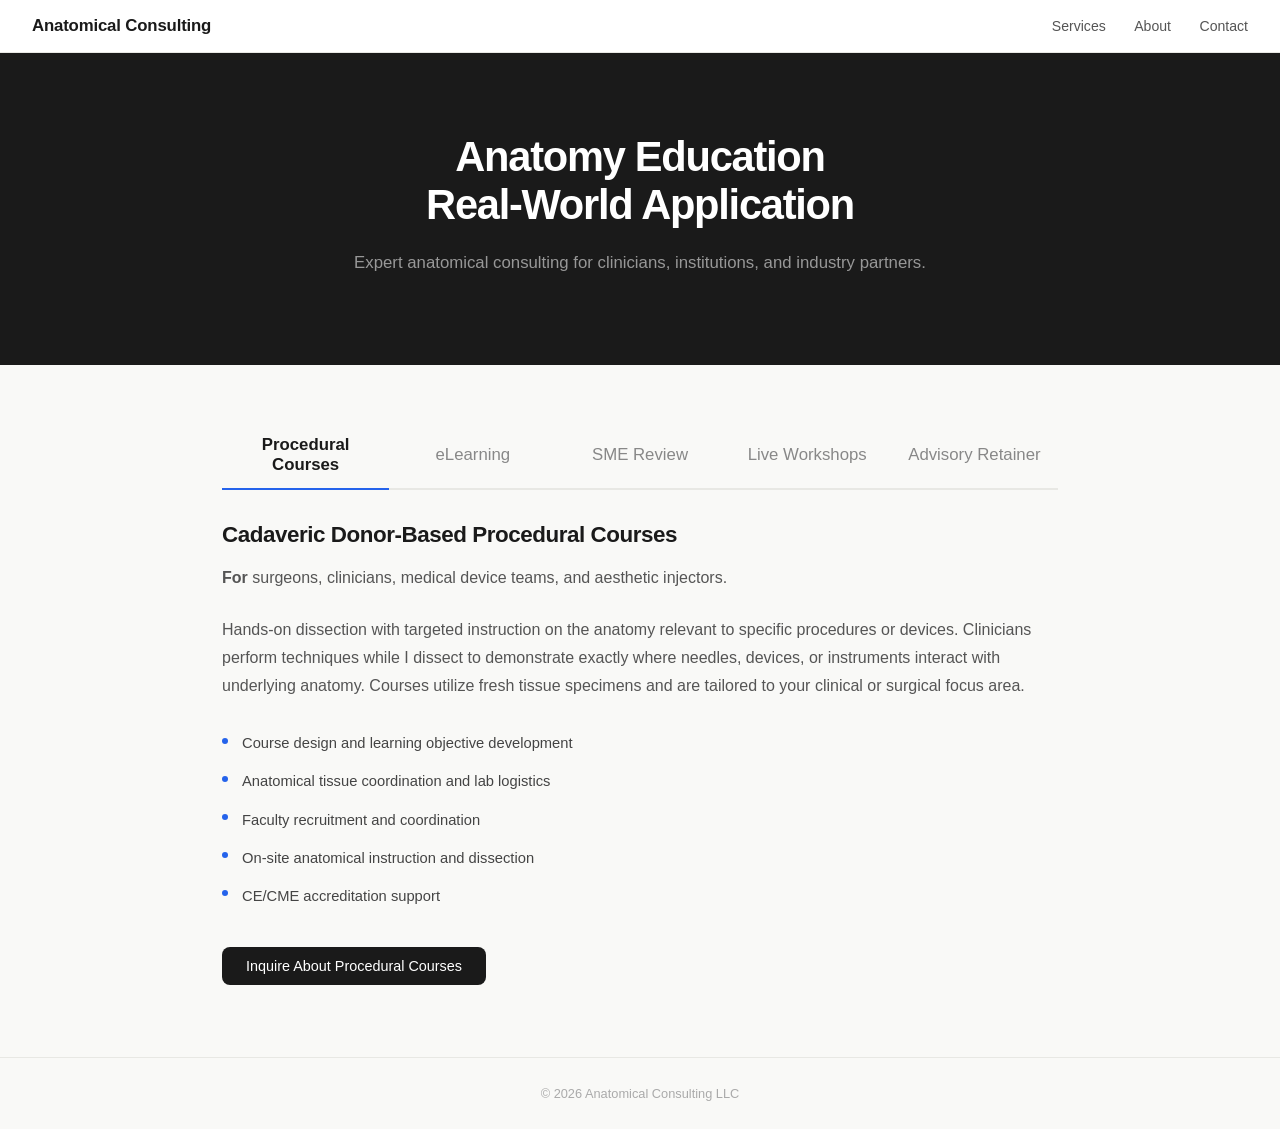
<file: index.html>
<!DOCTYPE html>
<html lang="en">
<head>
  <meta charset="UTF-8" />
  <meta name="viewport" content="width=device-width, initial-scale=1.0" />

  <!-- Google tag (gtag.js) -->
  <script async src="https://www.googletagmanager.com/gtag/js?id=G-862CE4S3E3"></script>
  <script>
    window.dataLayer = window.dataLayer || [];
    function gtag(){dataLayer.push(arguments);}
    gtag('js', new Date());
    gtag('config', 'G-862CE4S3E3');
  </script>

  <title>Anatomical Consulting LLC | Anatomy Education for Clinicians, Institutions &amp; Industry</title>
  <meta name="description" content="Cadaver-based anatomy training for medical device and aesthetic injectable companies. Led by a PhD anatomist at Ohio State University." />
  <meta name="keywords" content="anatomy consulting, anatomy education consultant, cadaver course consulting, cadaver lab course planning, cadaveric dissection course planning, bioskills lab course coordination, continuing education, cadaveric dissection, anatomy curriculum, medical education, meded, medical curriculum, educational technology, edtech, VR anatomy, virtual reality medical education, mobile app medical education, gross anatomy, CME, CE courses, CME accredited cadaver course, CE credit anatomy workshop, AMA PRA Category 1, ACCME, clinical education, curriculum development, medical device training, medical device company cadaver training, sales rep anatomy training, injector anatomy, injection anatomy, cadaver lab, dissection course, anatomy workshop, surgical course, clinical course, clinical workshop, surgical workshop, surgical anatomy, hands-on surgical skills course, procedural anatomy workshop, cadaver-based surgical training, hands-on cadaver workshop, fresh tissue training, fresh frozen cadaver course, bioskills lab, wet lab, surgical skills laboratory, cadaver specimen procurement, donor coordination, course design and implementation, faculty recruitment, on-site anatomy instruction, turnkey cadaver lab, mobile cadaver lab, lab logistics, eLearning anatomy, LMS anatomy content, orthopedic cadaver course, spine surgery cadaver lab, aesthetic anatomy cadaver training, facial anatomy dissection, emergency medicine cadaver training, PhD anatomist consulting, anatomist for hire, Ohio State University, UCSF, Columbus Ohio, Dr. Derek Harmon, anatomical consulting" />
  <meta name="author" content="Anatomical Consulting LLC" />
  <meta name="robots" content="index, follow" />
  <meta name="google-site-verification" content="CPosYKR8jvz1bPhSa3TuWl1BlQTL_aZ0Kgrvm0MZyRs" />
  <link rel="canonical" href="https://anatomicalconsulting.com/" />

  <!-- Open Graph -->
  <meta property="og:type" content="website" />
  <meta property="og:title" content="Anatomical Consulting LLC | Anatomy Education for Real-World Application" />
  <meta property="og:description" content="Expert anatomical consulting for clinicians, institutions, and industry partners. Dissection-based CE courses, anatomy curriculum development, and EdTech consultation." />
  <meta property="og:url" content="https://anatomicalconsulting.com/" />
  <meta property="og:site_name" content="Anatomical Consulting LLC" />
  <meta property="og:locale" content="en_US" />
  <meta property="og:image" content="https://anatomicalconsulting.com/og-image.jpg" />
  <meta property="og:image:width" content="1200" />
  <meta property="og:image:height" content="630" />

  <!-- Twitter Card -->
  <meta name="twitter:card" content="summary_large_image" />
  <meta name="twitter:title" content="Anatomical Consulting LLC | Anatomy Education for Real-World Application" />
  <meta name="twitter:description" content="Expert anatomical consulting for clinicians, institutions, and industry partners. Dissection-based CE courses, curriculum development, and EdTech consultation." />
  <meta name="twitter:image" content="https://anatomicalconsulting.com/og-image.jpg" />

  <!-- Structured Data: Organization -->
  <script type="application/ld+json">
  {
    "@context": "https://schema.org",
    "@type": "ProfessionalService",
    "name": "Anatomical Consulting LLC",
    "description": "Expert anatomical consulting led by a PhD anatomist. We plan, design, and implement cadaver-based continuing education courses, hands-on surgical skills labs, and bioskills training. Services include cadaveric specimen procurement, donor coordination, faculty recruitment, on-site dissection instruction, CME/CE accreditation support, anatomy curriculum development, and educational technology consultation.",
    "url": "https://anatomicalconsulting.com",
    "email": "anatomicalconsulting@gmail.com",
    "address": {
      "@type": "PostalAddress",
      "addressLocality": "Columbus",
      "addressRegion": "OH",
      "addressCountry": "US"
    },
    "founder": {
      "@type": "Person",
      "name": "Dr. Derek Harmon",
      "jobTitle": "PhD Anatomist, Associate Professor - Clinical, Director of Continuing Education",
      "affiliation": {
        "@type": "Organization",
        "name": "The Ohio State University College of Medicine"
      },
      "sameAs": "https://www.linkedin.com/in/derek-harmon-0b8473b6/"
    },
    "hasOfferCatalog": {
      "@type": "OfferCatalog",
      "name": "Consulting Services",
      "itemListElement": [
        {
          "@type": "Offer",
          "itemOffered": {
            "@type": "Service",
            "name": "Dissection-Based Continuing Education Courses",
            "description": "Full-service planning, design, organization, and implementation of cadaver-based continuing education courses. Includes cadaveric specimen procurement and donor coordination, bioskills lab logistics, faculty recruitment, on-site anatomical instruction and dissection, and CME/CE accreditation support. Fresh tissue and hands-on surgical skills training for surgeons, clinicians, and medical device companies."
          }
        },
        {
          "@type": "Offer",
          "itemOffered": {
            "@type": "Service",
            "name": "Anatomy Curriculum Development",
            "description": "Custom anatomy curricula for medical device company sales rep and clinical specialist training, clinical education for residents and fellows, and institutional medical school gross anatomy course design. Includes eLearning module development, LMS content, lecture development, and assessment creation."
          }
        },
        {
          "@type": "Offer",
          "itemOffered": {
            "@type": "Service",
            "name": "Educational Technology Consultation",
            "description": "Consultation on educational technology resources for anatomy and medical education, including mobile app design and development, virtual reality (VR) learning experiences, digital tool strategy, and subject matter expert review for EdTech products."
          }
        }
      ]
    }
  }
  </script>

  <!-- Structured Data: Person -->
  <script type="application/ld+json">
  {
    "@context": "https://schema.org",
    "@type": "Person",
    "name": "Dr. Derek Harmon",
    "jobTitle": "Director of Continuing Education, Division of Anatomy",
    "affiliation": {
      "@type": "Organization",
      "name": "The Ohio State University College of Medicine"
    },
    "url": "https://anatomicalconsulting.com",
    "sameAs": "https://www.linkedin.com/in/derek-harmon-0b8473b6/"
  }
  </script>

  <!-- Structured Data: FAQ -->
  <script type="application/ld+json">
  {
    "@context": "https://schema.org",
    "@type": "FAQPage",
    "mainEntity": [
      {
        "@type": "Question",
        "name": "What types of companies do you work with?",
        "acceptedAnswer": {
          "@type": "Answer",
          "text": "I work with medical device companies, aesthetic injectable companies, and healthcare organizations that need anatomy-grounded training programs for their sales teams, clinical specialists, or injectors."
        }
      },
      {
        "@type": "Question",
        "name": "What does a cadaver-based procedural anatomy course involve?",
        "acceptedAnswer": {
          "@type": "Answer",
          "text": "These courses combine hands-on cadaver dissection with targeted instruction on the anatomy relevant to specific procedures or devices. Clinicians perform techniques and I dissect to demonstrate exactly where needles, devices, or instruments interact with underlying anatomy."
        }
      },
      {
        "@type": "Question",
        "name": "What anatomical regions do you cover?",
        "acceptedAnswer": {
          "@type": "Answer",
          "text": "I cover head and neck, facial anatomy, musculoskeletal and extremities, spine, thorax, cardiovascular, abdomen, pelvis, and neuroanatomy."
        }
      },
      {
        "@type": "Question",
        "name": "Do you offer remote or eLearning consulting in addition to in-person courses?",
        "acceptedAnswer": {
          "@type": "Answer",
          "text": "Yes. In addition to live workshops and cadaver courses, I offer eLearning content development, curriculum review, subject matter expert auditing, and ongoing consulting retainer arrangements."
        }
      },
      {
        "@type": "Question",
        "name": "Where are you based and do you travel?",
        "acceptedAnswer": {
          "@type": "Answer",
          "text": "I am based at The Ohio State University in Columbus, Ohio. I travel nationally for workshops, sales meetings, and cadaver course events."
        }
      }
    ]
  }
  </script>

  <link rel="stylesheet" href="styles.css" />
</head>
<body>

  <!-- Header -->
  <header class="site-header">
    <a class="logo" href="/">Anatomical Consulting</a>
    <nav>
      <a href="/">Services</a>
      <a href="/about.html">About</a>
      <a href="/contact.html">Contact</a>
    </nav>
  </header>

  <!-- ==================== HOME / SERVICES ==================== -->
  <main id="services">

    <!-- Hero -->
    <section class="hero">
      <h1>Anatomy Education<br>Real-World Application</h1>
      <p>Expert anatomical consulting for clinicians, institutions, and industry partners.</p>
    </section>

    <!-- Services -->
    <section class="services-section">
      <div class="tab-bar" role="tablist" aria-label="Service categories">
        <button class="tab-btn active" role="tab" aria-selected="true" aria-controls="tab-procedural" onclick="switchTab('procedural', this)">Procedural Courses</button>
        <button class="tab-btn" role="tab" aria-selected="false" aria-controls="tab-elearning" onclick="switchTab('elearning', this)">eLearning</button>
        <button class="tab-btn" role="tab" aria-selected="false" aria-controls="tab-sme" onclick="switchTab('sme', this)">SME Review</button>
        <button class="tab-btn" role="tab" aria-selected="false" aria-controls="tab-workshops" onclick="switchTab('workshops', this)">Live Workshops</button>
        <button class="tab-btn" role="tab" aria-selected="false" aria-controls="tab-retainer" onclick="switchTab('retainer', this)">Advisory Retainer</button>
      </div>

      <div class="tab-panel active" id="tab-procedural" role="tabpanel">
        <h3>Cadaveric Donor-Based Procedural Courses</h3>
        <p class="desc"><strong>For</strong> surgeons, clinicians, medical device teams, and aesthetic injectors.</p>
        <p class="desc">Hands-on dissection with targeted instruction on the anatomy relevant to specific procedures or devices. Clinicians perform techniques while I dissect to demonstrate exactly where needles, devices, or instruments interact with underlying anatomy. Courses utilize fresh tissue specimens and are tailored to your clinical or surgical focus area.</p>
        <ul>
          <li>Course design and learning objective development</li>
          <li>Anatomical tissue coordination and lab logistics</li>
          <li>Faculty recruitment and coordination</li>
          <li>On-site anatomical instruction and dissection</li>
          <li>CE/CME accreditation support</li>
        </ul>
        <a class="tab-cta" href="/contact.html?service=procedural">Inquire About Procedural Courses</a>
      </div>

      <div class="tab-panel" id="tab-elearning" role="tabpanel">
        <h3>eLearning and Content Development</h3>
        <p class="desc"><strong>For</strong> medical device companies, pharmaceutical companies, publishers, and healthcare organizations building digital training programs.</p>
        <p class="desc">Custom eLearning modules, anatomy lecture content, LMS-ready materials, and educational video development. Designed for sales teams, clinical specialists, textbook publishers, and healthcare professionals who need flexible, on-demand anatomy education.</p>
        <ul>
          <li>eLearning module design and development</li>
          <li>Anatomy lecture and presentation content</li>
          <li>LMS-ready materials and assessments</li>
          <li>Educational video scripting and review</li>
        </ul>
        <a class="tab-cta" href="/contact.html?service=elearning">Inquire About eLearning</a>
      </div>

      <div class="tab-panel" id="tab-sme" role="tabpanel">
        <h3>Curriculum Review and SME Auditing</h3>
        <p class="desc"><strong>For</strong> EdTech companies, publishers, and medical device companies with existing training content.</p>
        <p class="desc">Subject matter expert review of anatomy-related educational materials, clinical accuracy auditing, and curriculum gap analysis. Ensures your content meets the standard expected by clinicians and medical professionals.</p>
        <ul>
          <li>Anatomical accuracy review and fact-checking</li>
          <li>Curriculum gap analysis and recommendations</li>
          <li>Product content auditing for EdTech platforms</li>
          <li>Expert feedback on instructional design</li>
        </ul>
        <a class="tab-cta" href="/contact.html?service=sme">Inquire About SME Review</a>
      </div>

      <div class="tab-panel" id="tab-workshops" role="tabpanel">
        <h3>Live Workshops and Sales Meetings</h3>
        <p class="desc"><strong>For</strong> medical device and pharmaceutical sales teams, and aesthetic injectable companies.</p>
        <p class="desc">In-person anatomy workshops for national sales meetings, product launches, and team training events. Tailored anatomical instruction that connects device or product functionality to the underlying anatomy, building confidence for clinical conversations.</p>
        <ul>
          <li>Anatomy presentations for national and regional sales meetings</li>
          <li>Product-specific anatomical training sessions</li>
          <li>Interactive workshops with models and visual aids</li>
          <li>Custom content aligned to your product portfolio</li>
        </ul>
        <a class="tab-cta" href="/contact.html?service=workshops">Inquire About Workshops</a>
      </div>

      <div class="tab-panel" id="tab-retainer" role="tabpanel">
        <h3>Consulting Retainer and Advisory</h3>
        <p class="desc"><strong>For</strong> companies seeking ongoing access to a PhD anatomist.</p>
        <p class="desc">Ongoing consulting arrangements for organizations that need regular anatomical expertise. Includes curriculum advisory, content review, training program development, and strategic guidance on anatomy education initiatives.</p>
        <ul>
          <li>Monthly or quarterly retainer agreements</li>
          <li>On-call anatomical consulting and content review</li>
          <li>Training program strategy and development</li>
          <li>Long-term curriculum advisory partnerships</li>
        </ul>
        <a class="tab-cta" href="/contact.html?service=retainer">Inquire About Retainers</a>
      </div>
    </section>

  </main>

  <!-- Footer -->
  <footer class="site-footer">
    &copy; 2026 Anatomical Consulting LLC
  </footer>

  <script>
    function switchTab(tabId, btn) {
      document.querySelectorAll('.tab-panel').forEach(function(p) { p.classList.remove('active'); });
      document.querySelectorAll('.tab-btn').forEach(function(b) {
        b.classList.remove('active');
        b.setAttribute('aria-selected', 'false');
      });
      document.getElementById('tab-' + tabId).classList.add('active');
      btn.classList.add('active');
      btn.setAttribute('aria-selected', 'true');
    }

    // Progressive enhancement: enable tab hiding only when JS is available
    document.querySelector('.services-section').classList.add('js-tabs');
  </script>

</body>
</html>
</file>
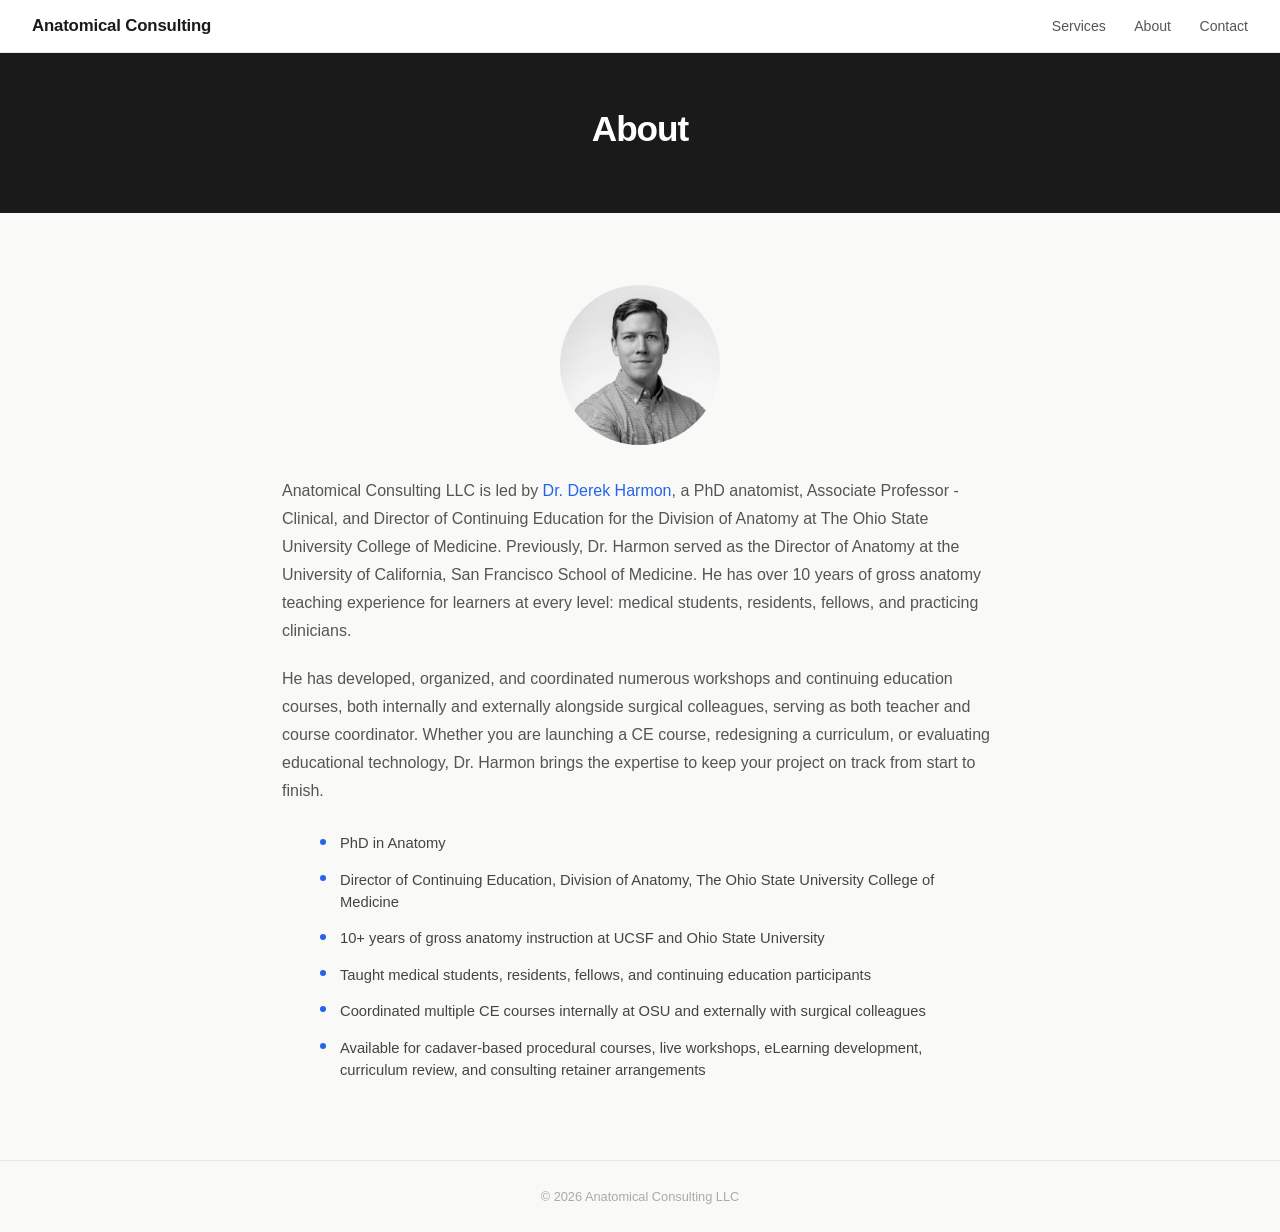
<file: about.html>
<!DOCTYPE html>
<html lang="en">
<head>
  <meta charset="UTF-8" />
  <meta name="viewport" content="width=device-width, initial-scale=1.0" />

  <!-- Google tag (gtag.js) -->
  <script async src="https://www.googletagmanager.com/gtag/js?id=G-862CE4S3E3"></script>
  <script>
    window.dataLayer = window.dataLayer || [];
    function gtag(){dataLayer.push(arguments);}
    gtag('js', new Date());
    gtag('config', 'G-862CE4S3E3');
  </script>

  <title>About Dr. Derek Harmon | Anatomical Consulting LLC</title>
  <meta name="description" content="Meet the PhD anatomist behind Anatomical Consulting LLC. 10+ years of gross anatomy teaching at UCSF and Ohio State University." />
  <meta name="author" content="Anatomical Consulting LLC" />
  <meta name="robots" content="index, follow" />
  <link rel="canonical" href="https://anatomicalconsulting.com/about.html" />

  <!-- Open Graph -->
  <meta property="og:type" content="website" />
  <meta property="og:title" content="About Dr. Derek Harmon | Anatomical Consulting LLC" />
  <meta property="og:description" content="Meet the PhD anatomist behind Anatomical Consulting LLC. 10+ years of gross anatomy teaching at UCSF and Ohio State University." />
  <meta property="og:url" content="https://anatomicalconsulting.com/about.html" />
  <meta property="og:site_name" content="Anatomical Consulting LLC" />
  <meta property="og:locale" content="en_US" />
  <meta property="og:image" content="https://anatomicalconsulting.com/og-image.jpg" />
  <meta property="og:image:width" content="1200" />
  <meta property="og:image:height" content="630" />

  <!-- Twitter Card -->
  <meta name="twitter:card" content="summary_large_image" />
  <meta name="twitter:title" content="About Dr. Derek Harmon | Anatomical Consulting LLC" />
  <meta name="twitter:description" content="Meet the PhD anatomist behind Anatomical Consulting LLC. 10+ years of gross anatomy teaching at UCSF and Ohio State University." />
  <meta name="twitter:image" content="https://anatomicalconsulting.com/og-image.jpg" />

  <!-- Structured Data: Person -->
  <script type="application/ld+json">
  {
    "@context": "https://schema.org",
    "@type": "Person",
    "name": "Dr. Derek Harmon",
    "jobTitle": "Director of Continuing Education, Division of Anatomy",
    "affiliation": {
      "@type": "Organization",
      "name": "The Ohio State University College of Medicine"
    },
    "url": "https://anatomicalconsulting.com",
    "sameAs": "https://www.linkedin.com/in/derek-harmon-0b8473b6/"
  }
  </script>

  <!-- Structured Data: FAQ -->
  <script type="application/ld+json">
  {
    "@context": "https://schema.org",
    "@type": "FAQPage",
    "mainEntity": [
      {
        "@type": "Question",
        "name": "What types of companies do you work with?",
        "acceptedAnswer": {
          "@type": "Answer",
          "text": "I work with medical device companies, aesthetic injectable companies, and healthcare organizations that need anatomy-grounded training programs for their sales teams, clinical specialists, or injectors."
        }
      },
      {
        "@type": "Question",
        "name": "What does a cadaver-based procedural anatomy course involve?",
        "acceptedAnswer": {
          "@type": "Answer",
          "text": "These courses combine hands-on cadaver dissection with targeted instruction on the anatomy relevant to specific procedures or devices. Clinicians perform techniques and I dissect to demonstrate exactly where needles, devices, or instruments interact with underlying anatomy."
        }
      },
      {
        "@type": "Question",
        "name": "What anatomical regions do you cover?",
        "acceptedAnswer": {
          "@type": "Answer",
          "text": "I cover head and neck, facial anatomy, musculoskeletal and extremities, spine, thorax, cardiovascular, abdomen, pelvis, and neuroanatomy."
        }
      },
      {
        "@type": "Question",
        "name": "Do you offer remote or eLearning consulting in addition to in-person courses?",
        "acceptedAnswer": {
          "@type": "Answer",
          "text": "Yes. In addition to live workshops and cadaver courses, I offer eLearning content development, curriculum review, subject matter expert auditing, and ongoing consulting retainer arrangements."
        }
      },
      {
        "@type": "Question",
        "name": "Where are you based and do you travel?",
        "acceptedAnswer": {
          "@type": "Answer",
          "text": "I am based at The Ohio State University in Columbus, Ohio. I travel nationally for workshops, sales meetings, and cadaver course events."
        }
      }
    ]
  }
  </script>

  <link rel="stylesheet" href="styles.css" />
</head>
<body>

  <!-- Header -->
  <header class="site-header">
    <a class="logo" href="/">Anatomical Consulting</a>
    <nav>
      <a href="/">Services</a>
      <a href="/about.html">About</a>
      <a href="/contact.html">Contact</a>
    </nav>
  </header>

  <main>
    <section class="page-header">
      <h1>About</h1>
    </section>

    <div class="about-content">
      <img src="headshot.jpg" alt="Dr. Derek Harmon, PhD Anatomist" class="about-headshot" />
      <p>Anatomical Consulting LLC is led by <a href="https://www.linkedin.com/in/derek-harmon-0b8473b6/" target="_blank" rel="noopener noreferrer">Dr. Derek Harmon</a>, a PhD anatomist, Associate Professor - Clinical, and Director of Continuing Education for the Division of Anatomy at The Ohio State University College of Medicine. Previously, Dr. Harmon served as the Director of Anatomy at the University of California, San Francisco School of Medicine. He has over 10 years of gross anatomy teaching experience for learners at every level: medical students, residents, fellows, and practicing clinicians.</p>
      <p>He has developed, organized, and coordinated numerous workshops and continuing education courses, both internally and externally alongside surgical colleagues, serving as both teacher and course coordinator. Whether you are launching a CE course, redesigning a curriculum, or evaluating educational technology, Dr. Harmon brings the expertise to keep your project on track from start to finish.</p>
      <ul class="credentials-list">
        <li>PhD in Anatomy</li>
        <li>Director of Continuing Education, Division of Anatomy, The Ohio State University College of Medicine</li>
        <li>10+ years of gross anatomy instruction at UCSF and Ohio State University</li>
        <li>Taught medical students, residents, fellows, and continuing education participants</li>
        <li>Coordinated multiple CE courses internally at OSU and externally with surgical colleagues</li>
        <li>Available for cadaver-based procedural courses, live workshops, eLearning development, curriculum review, and consulting retainer arrangements</li>
      </ul>
    </div>
  </main>

  <!-- Footer -->
  <footer class="site-footer">
    &copy; 2026 Anatomical Consulting LLC
  </footer>

</body>
</html>
</file>
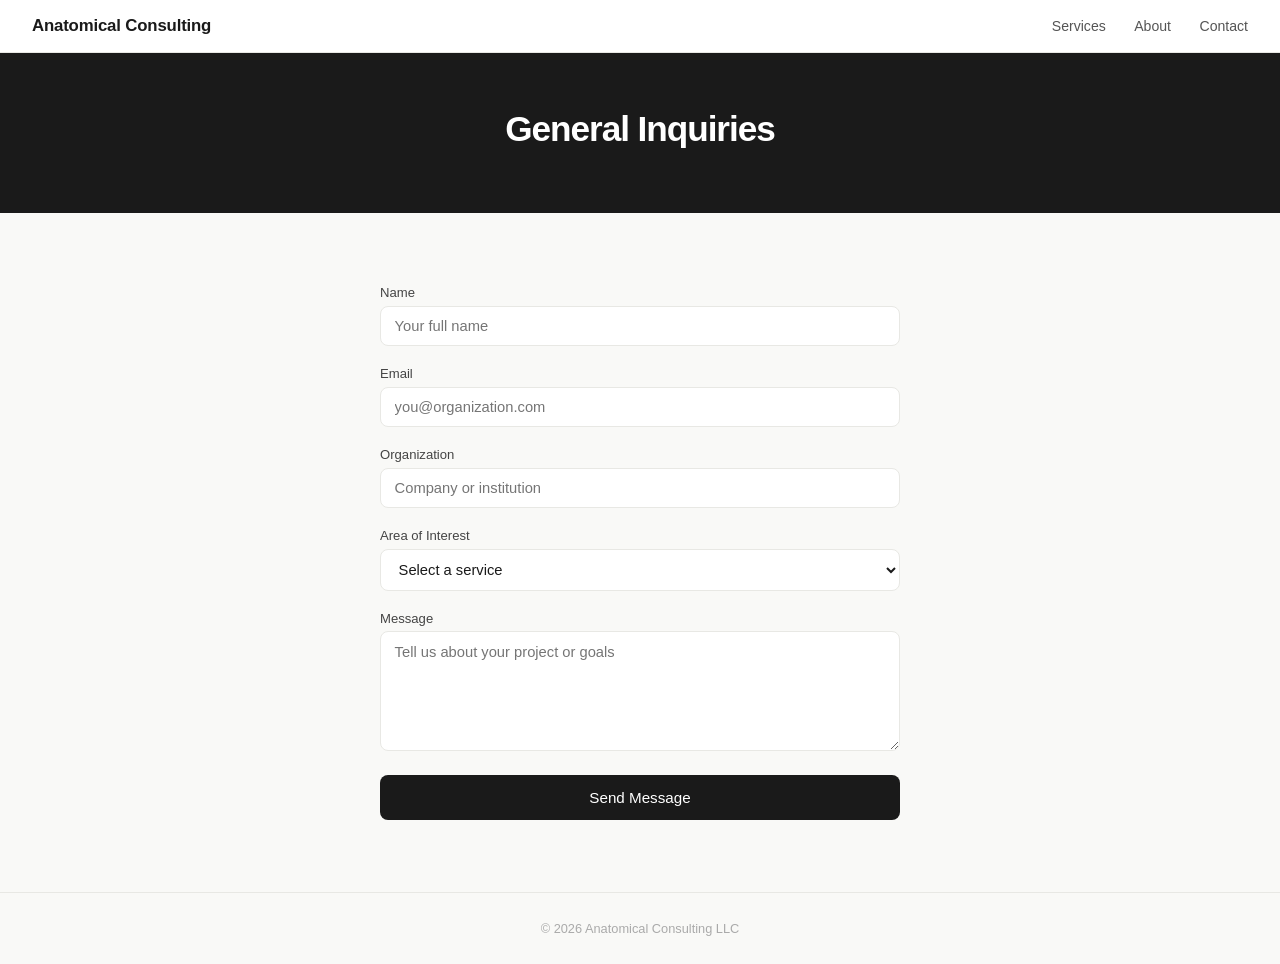
<file: contact.html>
<!DOCTYPE html>
<html lang="en">
<head>
  <meta charset="UTF-8" />
  <meta name="viewport" content="width=device-width, initial-scale=1.0" />

  <!-- Google tag (gtag.js) -->
  <script async src="https://www.googletagmanager.com/gtag/js?id=G-862CE4S3E3"></script>
  <script>
    window.dataLayer = window.dataLayer || [];
    function gtag(){dataLayer.push(arguments);}
    gtag('js', new Date());
    gtag('config', 'G-862CE4S3E3');
  </script>

  <title>Contact | Anatomical Consulting LLC</title>
  <meta name="description" content="Get in touch to discuss cadaver-based anatomy training, medical device consulting, or continuing education course coordination." />
  <meta name="author" content="Anatomical Consulting LLC" />
  <meta name="robots" content="index, follow" />
  <link rel="canonical" href="https://anatomicalconsulting.com/contact.html" />

  <!-- Open Graph -->
  <meta property="og:type" content="website" />
  <meta property="og:title" content="Contact | Anatomical Consulting LLC" />
  <meta property="og:description" content="Get in touch to discuss cadaver-based anatomy training, medical device consulting, or continuing education course coordination." />
  <meta property="og:url" content="https://anatomicalconsulting.com/contact.html" />
  <meta property="og:site_name" content="Anatomical Consulting LLC" />
  <meta property="og:locale" content="en_US" />
  <meta property="og:image" content="https://anatomicalconsulting.com/og-image.jpg" />
  <meta property="og:image:width" content="1200" />
  <meta property="og:image:height" content="630" />

  <!-- Twitter Card -->
  <meta name="twitter:card" content="summary_large_image" />
  <meta name="twitter:title" content="Contact | Anatomical Consulting LLC" />
  <meta name="twitter:description" content="Get in touch to discuss cadaver-based anatomy training, medical device consulting, or continuing education course coordination." />
  <meta name="twitter:image" content="https://anatomicalconsulting.com/og-image.jpg" />

  <!-- Structured Data: Person -->
  <script type="application/ld+json">
  {
    "@context": "https://schema.org",
    "@type": "Person",
    "name": "Dr. Derek Harmon",
    "jobTitle": "Director of Continuing Education, Division of Anatomy",
    "affiliation": {
      "@type": "Organization",
      "name": "The Ohio State University College of Medicine"
    },
    "url": "https://anatomicalconsulting.com",
    "sameAs": "https://www.linkedin.com/in/derek-harmon-0b8473b6/"
  }
  </script>

  <!-- Structured Data: FAQ -->
  <script type="application/ld+json">
  {
    "@context": "https://schema.org",
    "@type": "FAQPage",
    "mainEntity": [
      {
        "@type": "Question",
        "name": "What types of companies do you work with?",
        "acceptedAnswer": {
          "@type": "Answer",
          "text": "I work with medical device companies, aesthetic injectable companies, and healthcare organizations that need anatomy-grounded training programs for their sales teams, clinical specialists, or injectors."
        }
      },
      {
        "@type": "Question",
        "name": "What does a cadaver-based procedural anatomy course involve?",
        "acceptedAnswer": {
          "@type": "Answer",
          "text": "These courses combine hands-on cadaver dissection with targeted instruction on the anatomy relevant to specific procedures or devices. Clinicians perform techniques and I dissect to demonstrate exactly where needles, devices, or instruments interact with underlying anatomy."
        }
      },
      {
        "@type": "Question",
        "name": "What anatomical regions do you cover?",
        "acceptedAnswer": {
          "@type": "Answer",
          "text": "I cover head and neck, facial anatomy, musculoskeletal and extremities, spine, thorax, cardiovascular, abdomen, pelvis, and neuroanatomy."
        }
      },
      {
        "@type": "Question",
        "name": "Do you offer remote or eLearning consulting in addition to in-person courses?",
        "acceptedAnswer": {
          "@type": "Answer",
          "text": "Yes. In addition to live workshops and cadaver courses, I offer eLearning content development, curriculum review, subject matter expert auditing, and ongoing consulting retainer arrangements."
        }
      },
      {
        "@type": "Question",
        "name": "Where are you based and do you travel?",
        "acceptedAnswer": {
          "@type": "Answer",
          "text": "I am based at The Ohio State University in Columbus, Ohio. I travel nationally for workshops, sales meetings, and cadaver course events."
        }
      }
    ]
  }
  </script>

  <link rel="stylesheet" href="styles.css" />
</head>
<body>

  <!-- Header -->
  <header class="site-header">
    <a class="logo" href="/">Anatomical Consulting</a>
    <nav>
      <a href="/">Services</a>
      <a href="/about.html">About</a>
      <a href="/contact.html">Contact</a>
    </nav>
  </header>

  <main>
    <section class="page-header">
      <h1>General Inquiries</h1>
    </section>

    <div class="contact-content">
      <div class="contact-inner">
        <form id="contact-form">
          <input type="hidden" name="access_key" value="527dfb06-a227-4e8e-8635-8c230abfee40" />
          <input type="hidden" name="subject" value="New inquiry from Anatomical Consulting website" />
          <input type="checkbox" name="botcheck" style="display:none;" />
          <div class="form-group">
            <label for="name">Name</label>
            <input type="text" id="name" name="name" placeholder="Your full name" required />
          </div>
          <div class="form-group">
            <label for="email">Email</label>
            <input type="email" id="email" name="email" placeholder="you@organization.com" required />
          </div>
          <div class="form-group">
            <label for="org">Organization</label>
            <input type="text" id="org" name="organization" placeholder="Company or institution" />
          </div>
          <div class="form-group">
            <label for="interest">Area of Interest</label>
            <select id="interest" name="area_of_interest">
              <option value="" disabled selected>Select a service</option>
              <option value="Cadaver-Based Procedural Courses">Cadaver-Based Procedural Courses</option>
              <option value="eLearning and Content Development">eLearning and Content Development</option>
              <option value="Curriculum Review and SME Auditing">Curriculum Review and SME Auditing</option>
              <option value="Live Workshops and Sales Meetings">Live Workshops and Sales Meetings</option>
              <option value="Consulting Retainer and Advisory">Consulting Retainer and Advisory</option>
              <option value="Other">Other</option>
            </select>
          </div>
          <div class="form-group">
            <label for="message">Message</label>
            <textarea id="message" name="message" placeholder="Tell us about your project or goals" required></textarea>
          </div>
          <button type="submit" class="submit-btn">Send Message</button>
        </form>
        <div id="form-success" style="display:none;text-align:center;padding:3rem 0;">
          <h3 style="font-size:1.4rem;font-weight:700;margin-bottom:0.75rem;">Thank you for reaching out.</h3>
          <p style="color:#555;font-size:1rem;line-height:1.7;">We will follow up within two business days.</p>
          <a href="/" style="display:inline-block;margin-top:1.5rem;color:#2563eb;font-weight:500;">Back to Home</a>
        </div>
      </div>
    </div>
  </main>

  <!-- Footer -->
  <footer class="site-footer">
    &copy; 2026 Anatomical Consulting LLC
  </footer>

  <script>
    // Pre-select service from query parameter
    (function() {
      var params = new URLSearchParams(window.location.search);
      var service = params.get('service');
      if (service) {
        var map = {
          'procedural': 'Cadaver-Based Procedural Courses',
          'elearning': 'eLearning and Content Development',
          'sme': 'Curriculum Review and SME Auditing',
          'workshops': 'Live Workshops and Sales Meetings',
          'retainer': 'Consulting Retainer and Advisory'
        };
        var value = map[service];
        if (value) {
          var select = document.getElementById('interest');
          for (var i = 0; i < select.options.length; i++) {
            if (select.options[i].value === value) {
              select.selectedIndex = i;
              break;
            }
          }
        }
      }
    })();

    document.getElementById('contact-form').addEventListener('submit', function(e) {
      e.preventDefault();
      var form = this;
      var btn = form.querySelector('.submit-btn');
      btn.textContent = 'Sending...';
      btn.disabled = true;
      fetch('https://api.web3forms.com/submit', {
        method: 'POST',
        body: new FormData(form),
        headers: { 'Accept': 'application/json' }
      }).then(function(response) {
        if (response.ok) {
          form.style.display = 'none';
          document.getElementById('form-success').style.display = 'block';
          form.reset();
        } else {
          btn.textContent = 'Send Message';
          btn.disabled = false;
          alert('Something went wrong. Please try again or email us directly.');
        }
      }).catch(function() {
        btn.textContent = 'Send Message';
        btn.disabled = false;
        alert('Something went wrong. Please try again or email us directly.');
      });
    });
  </script>

</body>
</html>
</file>
<file: styles.css>
*, *::before, *::after { box-sizing: border-box; margin: 0; padding: 0; }

body {
  font-family: -apple-system, BlinkMacSystemFont, "Segoe UI", Roboto, sans-serif;
  background: #f9f9f7;
  color: #1a1a1a;
}

/* Header */
.site-header {
  background: #fff;
  border-bottom: 1px solid #e8e8e4;
  padding: 1rem 2rem;
  display: flex;
  align-items: center;
  justify-content: space-between;
  position: sticky;
  top: 0;
  z-index: 100;
}

.site-header .logo {
  font-size: 1.05rem;
  font-weight: 600;
  letter-spacing: -0.01em;
  color: #1a1a1a;
  cursor: pointer;
  text-decoration: none;
}

.site-header nav a {
  margin-left: 1.5rem;
  text-decoration: none;
  font-size: 0.88rem;
  color: #555;
  font-weight: 450;
}

.site-header nav a:hover { color: #1a1a1a; }

/* Hero */
.hero {
  background: #1a1a1a;
  color: #fff;
  padding: 5rem 2rem 5.5rem;
  text-align: center;
}

.hero h1 {
  font-size: 2.6rem;
  font-weight: 700;
  letter-spacing: -0.03em;
  line-height: 1.15;
  margin-bottom: 1.25rem;
  max-width: 650px;
  margin-left: auto;
  margin-right: auto;
}

.hero p {
  font-size: 1.05rem;
  color: rgba(255,255,255,0.55);
  margin: 0 auto;
  line-height: 1.7;
}

/* Credentials */
.credentials-section {
  max-width: 780px;
  margin: 0 auto;
  padding: 3rem 2rem 2.5rem;
  text-align: center;
  border-bottom: 1px solid #e8e8e4;
}

.credentials-section h2 {
  font-size: 1.5rem;
  font-weight: 700;
  letter-spacing: -0.02em;
  margin-bottom: 0.4rem;
}

.credentials-title {
  font-size: 0.95rem;
  color: #555;
  line-height: 1.6;
  margin-bottom: 1.5rem;
}

.credentials-list {
  list-style: none;
  padding: 0;
  text-align: left;
  max-width: 640px;
  margin: 1rem auto 0;
}

.credentials-list li {
  font-size: 0.92rem;
  color: #444;
  padding: 0.45rem 0;
  padding-left: 1.25rem;
  position: relative;
  line-height: 1.5;
}

.credentials-list li::before {
  content: "";
  position: absolute;
  left: 0;
  top: 0.85rem;
  width: 6px;
  height: 6px;
  border-radius: 50%;
  background: #2563eb;
}

/* Tabbed Services */
.services-section {
  max-width: 900px;
  margin: 0 auto;
  padding: 3.5rem 2rem 4.5rem;
}

.tab-bar {
  display: flex;
  gap: 0;
  border-bottom: 2px solid #e8e8e4;
  margin-bottom: 2rem;
}

.tab-btn {
  flex: 1;
  padding: 0.85rem 1rem;
  background: none;
  border: none;
  font-family: inherit;
  font-size: 1.05rem;
  font-weight: 500;
  color: #888;
  cursor: pointer;
  position: relative;
  transition: color 0.2s;
  text-align: center;
}

.tab-btn:hover { color: #555; }

.tab-btn.active {
  color: #1a1a1a;
  font-weight: 600;
}

.tab-btn.active::after {
  content: "";
  position: absolute;
  bottom: -2px;
  left: 0;
  right: 0;
  height: 2px;
  background: #2563eb;
}

/* Panels visible by default for crawlers and no-JS users */
.tab-panel + .tab-panel {
  margin-top: 2.5rem;
  padding-top: 2.5rem;
  border-top: 1px solid #e8e8e4;
}

/* JS adds .js-tabs to enable tab hiding as progressive enhancement */
.js-tabs .tab-panel {
  display: none;
  margin-top: 0;
  padding-top: 0;
  border-top: none;
}

.js-tabs .tab-panel.active {
  display: block;
}

.tab-panel h3 {
  font-size: 1.4rem;
  font-weight: 700;
  letter-spacing: -0.02em;
  margin-bottom: 1rem;
}

.tab-panel .desc {
  font-size: 1rem;
  color: #555;
  line-height: 1.75;
  margin-bottom: 1.5rem;
}

.tab-panel ul {
  list-style: none;
  padding: 0;
  margin-bottom: 2rem;
}

.tab-panel ul li {
  font-size: 0.92rem;
  color: #444;
  padding: 0.5rem 0;
  padding-left: 1.25rem;
  position: relative;
  line-height: 1.5;
}

.tab-panel ul li::before {
  content: "";
  position: absolute;
  left: 0;
  top: 0.85rem;
  width: 6px;
  height: 6px;
  border-radius: 50%;
  background: #2563eb;
}

.tab-cta {
  display: inline-block;
  background: #1a1a1a;
  color: #fff;
  padding: 0.7rem 1.5rem;
  border-radius: 8px;
  text-decoration: none;
  font-size: 0.9rem;
  font-weight: 500;
  transition: background 0.2s;
}

.tab-cta:hover { background: #333; }

/* Subpage show/hide */
.subpage {
  display: none;
}

.subpage.active {
  display: block;
}

/* Page header (About, Contact, Blog) */
.page-header {
  background: #1a1a1a;
  color: #fff;
  padding: 3.5rem 2rem 4rem;
  text-align: center;
}

.page-header h1 {
  font-size: 2.2rem;
  font-weight: 700;
  letter-spacing: -0.03em;
}

/* About Page */
.about-content {
  padding: 4.5rem 2rem;
  max-width: 780px;
  margin: 0 auto;
}

.about-content p {
  font-size: 1rem;
  color: #555;
  line-height: 1.75;
  margin-bottom: 1.25rem;
}

.about-content a {
  color: #2563eb;
  text-decoration: none;
  font-weight: 500;
}

.about-content a:hover {
  text-decoration: underline;
}

.about-headshot {
  display: block;
  width: 160px;
  height: 160px;
  border-radius: 50%;
  object-fit: cover;
  margin: 0 auto 2rem;
}

/* Contact Page */
.contact-content {
  padding: 4.5rem 2rem;
}

.contact-inner {
  max-width: 520px;
  margin: 0 auto;
}

.form-group {
  margin-bottom: 1.25rem;
}

.form-group label {
  display: block;
  font-size: 0.82rem;
  font-weight: 500;
  color: #444;
  margin-bottom: 0.35rem;
}

.form-group input,
.form-group textarea,
.form-group select {
  width: 100%;
  padding: 0.7rem 0.85rem;
  border: 1px solid #e8e8e4;
  border-radius: 8px;
  font-size: 0.92rem;
  font-family: inherit;
  background: #fff;
  color: #1a1a1a;
}

.form-group input:focus,
.form-group textarea:focus,
.form-group select:focus {
  outline: none;
  border-color: #2563eb;
  box-shadow: 0 0 0 3px rgba(37,99,235,0.1);
}

.form-group textarea {
  min-height: 120px;
  resize: vertical;
}

.submit-btn {
  display: block;
  width: 100%;
  background: #1a1a1a;
  color: #fff;
  padding: 0.85rem;
  border: none;
  border-radius: 8px;
  font-size: 0.95rem;
  font-weight: 500;
  cursor: pointer;
  font-family: inherit;
}

.submit-btn:hover { background: #333; }

/* Blog Page */
.blog-content {
  padding: 4.5rem 2rem;
  max-width: 780px;
  margin: 0 auto;
}

.blog-content p {
  font-size: 1rem;
  color: #555;
  line-height: 1.75;
  text-align: center;
}

/* Footer */
.site-footer {
  text-align: center;
  padding: 1.75rem 2rem;
  font-size: 0.8rem;
  color: #aaa;
  border-top: 1px solid #e8e8e4;
}

/* Responsive */
@media (max-width: 640px) {
  .hero h1 { font-size: 1.8rem; }
  .hero { padding: 3.5rem 1.5rem 4rem; }
  .services-section, .about-content { padding: 3rem 1.5rem; }
  .tab-btn { font-size: 0.88rem; padding: 0.7rem 0.5rem; }
  .site-header { padding: 1rem 1.25rem; }
  .site-header nav a { margin-left: 1rem; font-size: 0.8rem; }
  .page-header h1 { font-size: 1.8rem; }
}
</file>
